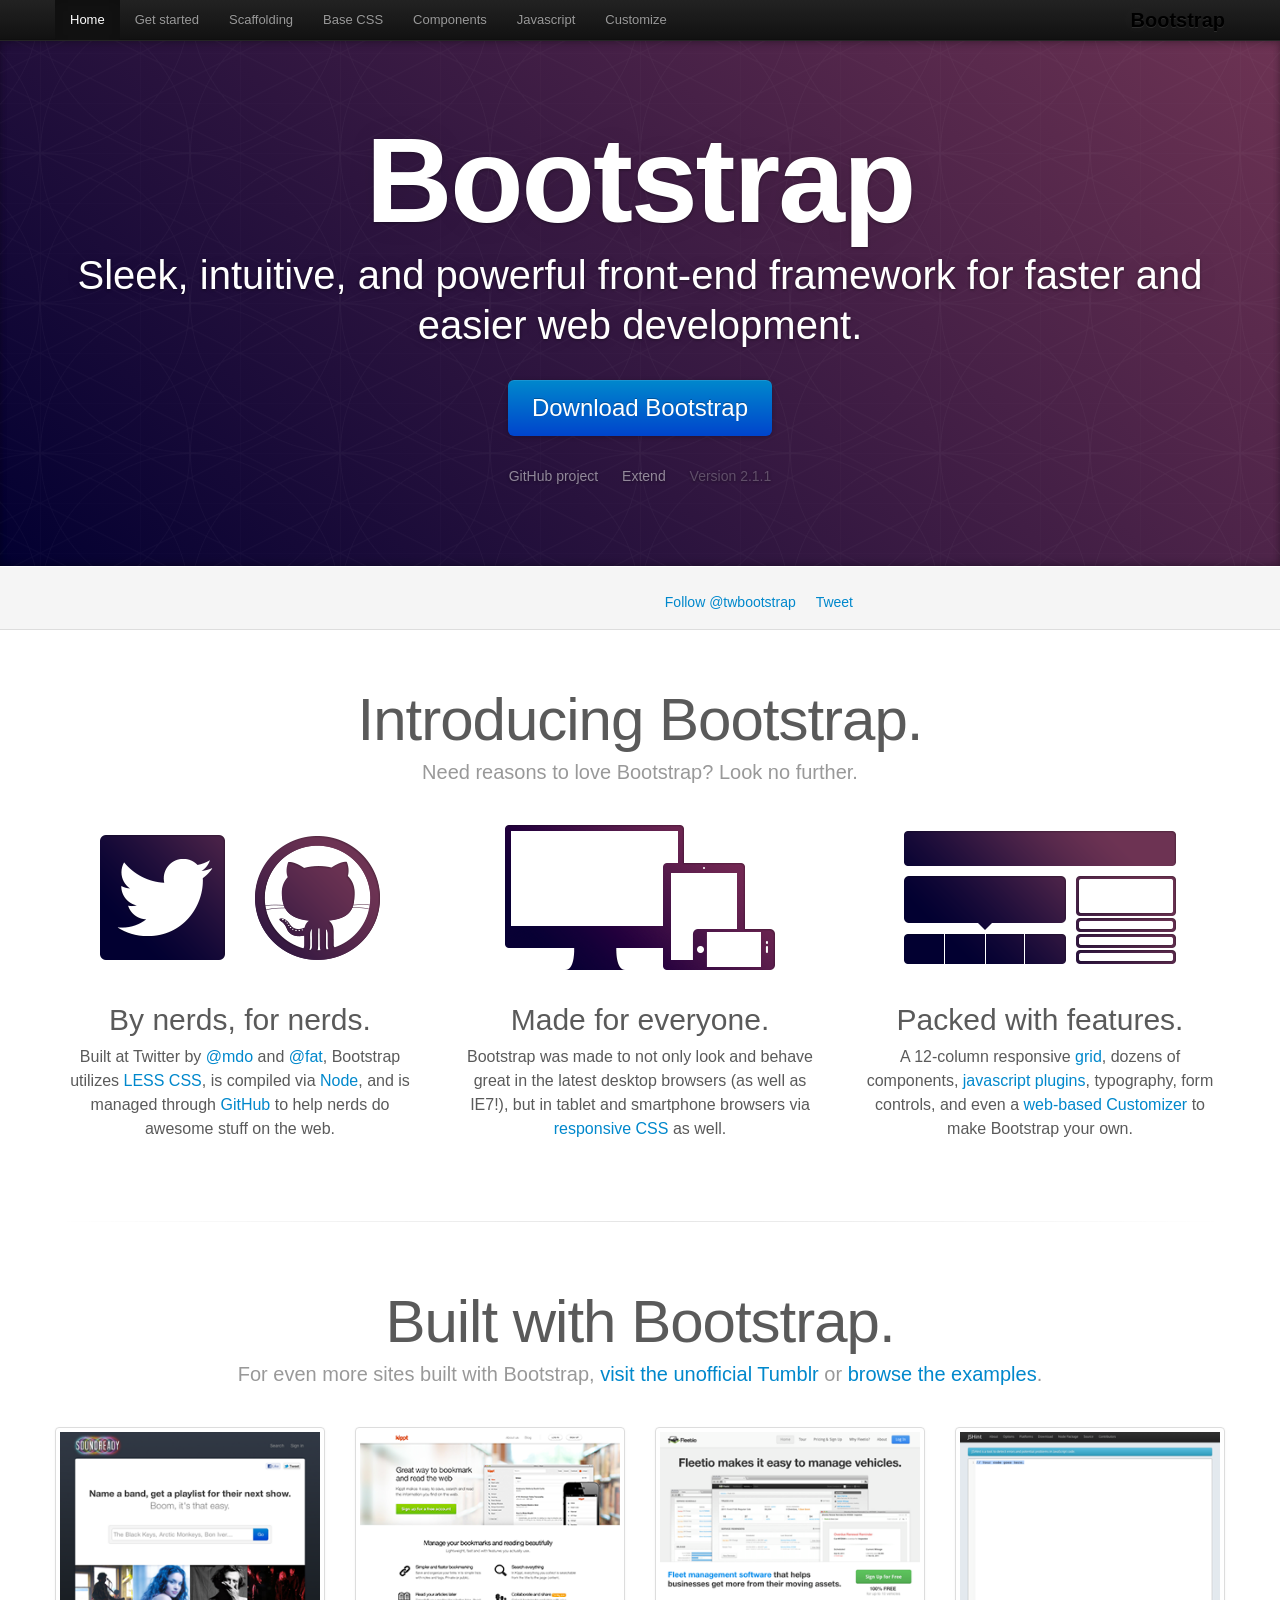
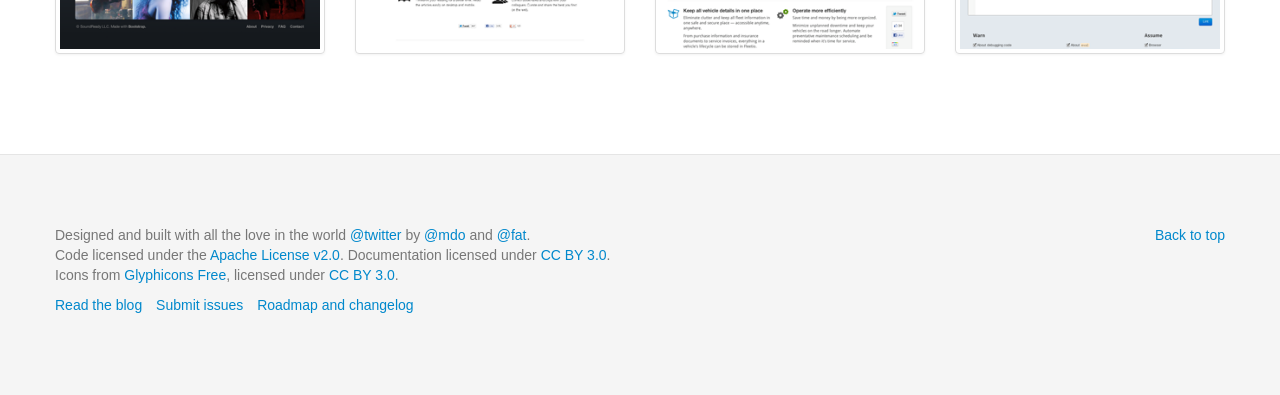
<file: ces2013_broker/public/content/bootstrap/docs/index.html>
<!DOCTYPE html>
<html lang="en">
  <head>
    <meta charset="utf-8">
    <title>Twitter Bootstrap</title>
    <meta name="viewport" content="width=device-width, initial-scale=1.0">
    <meta name="description" content="">
    <meta name="author" content="">

    <!-- Le styles -->
    <link href="assets/css/bootstrap.css" rel="stylesheet">
    <link href="assets/css/bootstrap-responsive.css" rel="stylesheet">
    <link href="assets/css/docs.css" rel="stylesheet">
    <link href="assets/js/google-code-prettify/prettify.css" rel="stylesheet">

    <!-- Le HTML5 shim, for IE6-8 support of HTML5 elements -->
    <!--[if lt IE 9]>
      <script src="http://html5shim.googlecode.com/svn/trunk/html5.js"></script>
    <![endif]-->

    <!-- Le fav and touch icons -->
    <link rel="shortcut icon" href="assets/ico/favicon.ico">
    <link rel="apple-touch-icon-precomposed" sizes="144x144" href="assets/ico/apple-touch-icon-144-precomposed.png">
    <link rel="apple-touch-icon-precomposed" sizes="114x114" href="assets/ico/apple-touch-icon-114-precomposed.png">
    <link rel="apple-touch-icon-precomposed" sizes="72x72" href="assets/ico/apple-touch-icon-72-precomposed.png">
    <link rel="apple-touch-icon-precomposed" href="assets/ico/apple-touch-icon-57-precomposed.png">

  </head>

  <body data-spy="scroll" data-target=".bs-docs-sidebar">

    <!-- Navbar
    ================================================== -->
    <div class="navbar navbar-inverse navbar-fixed-top">
      <div class="navbar-inner">
        <div class="container">
          <button type="button" class="btn btn-navbar" data-toggle="collapse" data-target=".nav-collapse">
            <span class="icon-bar"></span>
            <span class="icon-bar"></span>
            <span class="icon-bar"></span>
          </button>
          <a class="brand" href="./index.html">Bootstrap</a>
          <div class="nav-collapse collapse">
            <ul class="nav">
              <li class="active">
                <a href="./index.html">Home</a>
              </li>
              <li class="">
                <a href="./getting-started.html">Get started</a>
              </li>
              <li class="">
                <a href="./scaffolding.html">Scaffolding</a>
              </li>
              <li class="">
                <a href="./base-css.html">Base CSS</a>
              </li>
              <li class="">
                <a href="./components.html">Components</a>
              </li>
              <li class="">
                <a href="./javascript.html">Javascript</a>
              </li>
              <li class="">
                <a href="./customize.html">Customize</a>
              </li>
            </ul>
          </div>
        </div>
      </div>
    </div>

<div class="jumbotron masthead">
  <div class="container">
    <h1>Bootstrap</h1>
    <p>Sleek, intuitive, and powerful front-end framework for faster and easier web development.</p>
    <p><a href="assets/bootstrap.zip" class="btn btn-primary btn-large" >Download Bootstrap</a></p>
    <ul class="masthead-links">
      <li><a href="http://github.com/twitter/bootstrap" >GitHub project</a></li>
      <li><a href="./extend.html" >Extend</a></li>
      <li>Version 2.1.1</li>
    </ul>
  </div>
</div>

<div class="bs-docs-social">
  <div class="container">
    <ul class="bs-docs-social-buttons">
      <li>
        <iframe class="github-btn" src="http://ghbtns.com/github-btn.html?user=twitter&repo=bootstrap&type=watch&count=true" allowtransparency="true" frameborder="0" scrolling="0" width="100px" height="20px"></iframe>
      </li>
      <li>
        <iframe class="github-btn" src="http://ghbtns.com/github-btn.html?user=twitter&repo=bootstrap&type=fork&count=true" allowtransparency="true" frameborder="0" scrolling="0" width="98px" height="20px"></iframe>
      </li>
      <li class="follow-btn">
        <a href="https://twitter.com/twbootstrap" class="twitter-follow-button" data-link-color="#0069D6" data-show-count="true">Follow @twbootstrap</a>
      </li>
      <li class="tweet-btn">
        <a href="https://twitter.com/share" class="twitter-share-button" data-url="http://twitter.github.com/bootstrap/" data-count="horizontal" data-via="twbootstrap" data-related="mdo:Creator of Twitter Bootstrap">Tweet</a>
      </li>
    </ul>
  </div>
</div>

<div class="container">

  <div class="marketing">

    <h1>Introducing Bootstrap.</h1>
    <p class="marketing-byline">Need reasons to love Bootstrap? Look no further.</p>

    <div class="row-fluid">
      <div class="span4">
        <img src="assets/img/bs-docs-twitter-github.png">
        <h2>By nerds, for nerds.</h2>
        <p>Built at Twitter by <a href="http://twitter.com/mdo">@mdo</a> and <a href="http://twitter.com/fat">@fat</a>, Bootstrap utilizes <a href="http://lesscss.org">LESS CSS</a>, is compiled via <a href="http://nodejs.org">Node</a>, and is managed through <a href="http://github.com">GitHub</a> to help nerds do awesome stuff on the web.</p>
      </div>
      <div class="span4">
        <img src="assets/img/bs-docs-responsive-illustrations.png">
        <h2>Made for everyone.</h2>
        <p>Bootstrap was made to not only look and behave great in the latest desktop browsers (as well as IE7!), but in tablet and smartphone browsers via <a href="./scaffolding.html#responsive">responsive CSS</a> as well.</p>
      </div>
      <div class="span4">
        <img src="assets/img/bs-docs-bootstrap-features.png">
        <h2>Packed with features.</h2>
        <p>A 12-column responsive <a href="./scaffolding.html#grid">grid</a>, dozens of components, <a href="./javascript.html">javascript plugins</a>, typography, form controls, and even a <a href="./customize.html">web-based Customizer</a> to make Bootstrap your own.</p>
      </div>
    </div>

    <hr class="soften">

    <h1>Built with Bootstrap.</h1>
    <p class="marketing-byline">For even more sites built with Bootstrap, <a href="http://builtwithbootstrap.tumblr.com/" target="_blank">visit the unofficial Tumblr</a> or <a href="./getting-started.html#examples">browse the examples</a>.</p>
    <div class="row-fluid">
      <ul class="thumbnails example-sites">
        <li class="span3">
          <a class="thumbnail" href="http://soundready.fm/" target="_blank">
            <img src="assets/img/example-sites/soundready.png" alt="SoundReady.fm">
          </a>
        </li>
        <li class="span3">
          <a class="thumbnail" href="http://kippt.com/" target="_blank">
            <img src="assets/img/example-sites/kippt.png" alt="Kippt">
          </a>
        </li>
        <li class="span3">
          <a class="thumbnail" href="http://www.fleetio.com/" target="_blank">
            <img src="assets/img/example-sites/fleetio.png" alt="Fleetio">
          </a>
        </li>
        <li class="span3">
          <a class="thumbnail" href="http://www.jshint.com/" target="_blank">
            <img src="assets/img/example-sites/jshint.png" alt="JS Hint">
          </a>
        </li>
      </ul>
     </div>

  </div>

</div>



    <!-- Footer
    ================================================== -->
    <footer class="footer">
      <div class="container">
        <p class="pull-right"><a href="#">Back to top</a></p>
        <p>Designed and built with all the love in the world <a href="http://twitter.com/twitter" target="_blank">@twitter</a> by <a href="http://twitter.com/mdo" target="_blank">@mdo</a> and <a href="http://twitter.com/fat" target="_blank">@fat</a>.</p>
        <p>Code licensed under the <a href="http://www.apache.org/licenses/LICENSE-2.0" target="_blank">Apache License v2.0</a>. Documentation licensed under <a href="http://creativecommons.org/licenses/by/3.0/">CC BY 3.0</a>.</p>
        <p>Icons from <a href="http://glyphicons.com">Glyphicons Free</a>, licensed under <a href="http://creativecommons.org/licenses/by/3.0/">CC BY 3.0</a>.</p>
        <ul class="footer-links">
          <li><a href="http://blog.getbootstrap.com">Read the blog</a></li>
          <li><a href="https://github.com/twitter/bootstrap/issues?state=open">Submit issues</a></li>
          <li><a href="https://github.com/twitter/bootstrap/wiki">Roadmap and changelog</a></li>
        </ul>
      </div>
    </footer>



    <!-- Le javascript
    ================================================== -->
    <!-- Placed at the end of the document so the pages load faster -->
    <script type="text/javascript" src="http://platform.twitter.com/widgets.js"></script>
    <script src="assets/js/jquery.js"></script>
    <script src="assets/js/google-code-prettify/prettify.js"></script>
    <script src="assets/js/bootstrap-transition.js"></script>
    <script src="assets/js/bootstrap-alert.js"></script>
    <script src="assets/js/bootstrap-modal.js"></script>
    <script src="assets/js/bootstrap-dropdown.js"></script>
    <script src="assets/js/bootstrap-scrollspy.js"></script>
    <script src="assets/js/bootstrap-tab.js"></script>
    <script src="assets/js/bootstrap-tooltip.js"></script>
    <script src="assets/js/bootstrap-popover.js"></script>
    <script src="assets/js/bootstrap-button.js"></script>
    <script src="assets/js/bootstrap-collapse.js"></script>
    <script src="assets/js/bootstrap-carousel.js"></script>
    <script src="assets/js/bootstrap-typeahead.js"></script>
    <script src="assets/js/bootstrap-affix.js"></script>
    <script src="assets/js/application.js"></script>



  </body>
</html>
</file>
<file: ces2013_broker/public/content/bootstrap/docs/assets/js/google-code-prettify/prettify.css>
.com { color: #93a1a1; }
.lit { color: #195f91; }
.pun, .opn, .clo { color: #93a1a1; }
.fun { color: #dc322f; }
.str, .atv { color: #D14; }
.kwd, .prettyprint .tag { color: #1e347b; }
.typ, .atn, .dec, .var { color: teal; }
.pln { color: #48484c; }

.prettyprint {
  padding: 8px;
  background-color: #f7f7f9;
  border: 1px solid #e1e1e8;
}
.prettyprint.linenums {
  -webkit-box-shadow: inset 40px 0 0 #fbfbfc, inset 41px 0 0 #ececf0;
     -moz-box-shadow: inset 40px 0 0 #fbfbfc, inset 41px 0 0 #ececf0;
          box-shadow: inset 40px 0 0 #fbfbfc, inset 41px 0 0 #ececf0;
}

/* Specify class=linenums on a pre to get line numbering */
ol.linenums {
  margin: 0 0 0 33px; /* IE indents via margin-left */
}
ol.linenums li {
  padding-left: 12px;
  color: #bebec5;
  line-height: 20px;
  text-shadow: 0 1px 0 #fff;
}
</file>
<file: ces2013_broker/public/content/bootstrap/docs/assets/css/docs.css>
/* Add additional stylesheets below
-------------------------------------------------- */
/*
  Bootstrap's documentation styles
  Special styles for presenting Bootstrap's documentation and examples
*/



/* Body and structure
-------------------------------------------------- */

body {
  position: relative;
  padding-top: 40px;
}

/* Code in headings */
h3 code {
  font-size: 14px;
  font-weight: normal;
}



/* Tweak navbar brand link to be super sleek
-------------------------------------------------- */

body > .navbar {
  font-size: 13px;
}

/* Change the docs' brand */
body > .navbar .brand {
  padding-right: 0;
  padding-left: 0;
  margin-left: 20px;
  float: right;
  font-weight: bold;
  color: #000;
  text-shadow: 0 1px 0 rgba(255,255,255,.1), 0 0 30px rgba(255,255,255,.125);
  -webkit-transition: all .2s linear;
     -moz-transition: all .2s linear;
          transition: all .2s linear;
}
body > .navbar .brand:hover {
  text-decoration: none;
  text-shadow: 0 1px 0 rgba(255,255,255,.1), 0 0 30px rgba(255,255,255,.4);
}


/* Sections
-------------------------------------------------- */

/* padding for in-page bookmarks and fixed navbar */
section {
  padding-top: 30px;
}
section > .page-header,
section > .lead {
  color: #5a5a5a;
}
section > ul li {
  margin-bottom: 5px;
}

/* Separators (hr) */
.bs-docs-separator {
  margin: 40px 0 39px;
}

/* Faded out hr */
hr.soften {
  height: 1px;
  margin: 70px 0;
  background-image: -webkit-linear-gradient(left, rgba(0,0,0,0), rgba(0,0,0,.1), rgba(0,0,0,0));
  background-image:    -moz-linear-gradient(left, rgba(0,0,0,0), rgba(0,0,0,.1), rgba(0,0,0,0));
  background-image:     -ms-linear-gradient(left, rgba(0,0,0,0), rgba(0,0,0,.1), rgba(0,0,0,0));
  background-image:      -o-linear-gradient(left, rgba(0,0,0,0), rgba(0,0,0,.1), rgba(0,0,0,0));
  border: 0;
}



/* Jumbotrons
-------------------------------------------------- */

/* Base class
------------------------- */
.jumbotron {
  position: relative;
  padding: 40px 0;
  color: #fff;
  text-align: center;
  text-shadow: 0 1px 3px rgba(0,0,0,.4), 0 0 30px rgba(0,0,0,.075);
  background: #020031; /* Old browsers */
  background: -moz-linear-gradient(45deg,  #020031 0%, #6d3353 100%); /* FF3.6+ */
  background: -webkit-gradient(linear, left bottom, right top, color-stop(0%,#020031), color-stop(100%,#6d3353)); /* Chrome,Safari4+ */
  background: -webkit-linear-gradient(45deg,  #020031 0%,#6d3353 100%); /* Chrome10+,Safari5.1+ */
  background: -o-linear-gradient(45deg,  #020031 0%,#6d3353 100%); /* Opera 11.10+ */
  background: -ms-linear-gradient(45deg,  #020031 0%,#6d3353 100%); /* IE10+ */
  background: linear-gradient(45deg,  #020031 0%,#6d3353 100%); /* W3C */
  filter: progid:DXImageTransform.Microsoft.gradient( startColorstr='#020031', endColorstr='#6d3353',GradientType=1 ); /* IE6-9 fallback on horizontal gradient */
  -webkit-box-shadow: inset 0 3px 7px rgba(0,0,0,.2), inset 0 -3px 7px rgba(0,0,0,.2);
     -moz-box-shadow: inset 0 3px 7px rgba(0,0,0,.2), inset 0 -3px 7px rgba(0,0,0,.2);
          box-shadow: inset 0 3px 7px rgba(0,0,0,.2), inset 0 -3px 7px rgba(0,0,0,.2);
}
.jumbotron h1 {
  font-size: 80px;
  font-weight: bold;
  letter-spacing: -1px;
  line-height: 1;
}
.jumbotron p {
  font-size: 24px;
  font-weight: 300;
  line-height: 30px;
  margin-bottom: 30px;
}

/* Link styles (used on .masthead-links as well) */
.jumbotron a {
  color: #fff;
  color: rgba(255,255,255,.5);
  -webkit-transition: all .2s ease-in-out;
     -moz-transition: all .2s ease-in-out;
          transition: all .2s ease-in-out;
}
.jumbotron a:hover {
  color: #fff;
  text-shadow: 0 0 10px rgba(255,255,255,.25);
}

/* Download button */
.masthead .btn {
  padding: 14px 24px;
  font-size: 24px;
  font-weight: 200;
  color: #fff; /* redeclare to override the `.jumbotron a` */
  border: 0;
  -webkit-border-radius: 6px;
     -moz-border-radius: 6px;
          border-radius: 6px;
  -webkit-box-shadow: inset 0 1px 0 rgba(255,255,255,.1), 0 1px 5px rgba(0,0,0,.25);
     -moz-box-shadow: inset 0 1px 0 rgba(255,255,255,.1), 0 1px 5px rgba(0,0,0,.25);
          box-shadow: inset 0 1px 0 rgba(255,255,255,.1), 0 1px 5px rgba(0,0,0,.25);
  -webkit-transition: none;
     -moz-transition: none;
          transition: none;
}
.masthead .btn:hover {
  -webkit-box-shadow: inset 0 1px 0 rgba(255,255,255,.1), 0 1px 5px rgba(0,0,0,.25);
     -moz-box-shadow: inset 0 1px 0 rgba(255,255,255,.1), 0 1px 5px rgba(0,0,0,.25);
          box-shadow: inset 0 1px 0 rgba(255,255,255,.1), 0 1px 5px rgba(0,0,0,.25);
}
.masthead .btn:active {
  -webkit-box-shadow: inset 0 2px 4px rgba(0,0,0,.1), 0 1px 0 rgba(255,255,255,.1);
     -moz-box-shadow: inset 0 2px 4px rgba(0,0,0,.1), 0 1px 0 rgba(255,255,255,.1);
          box-shadow: inset 0 2px 4px rgba(0,0,0,.1), 0 1px 0 rgba(255,255,255,.1);
}


/* Pattern overlay
------------------------- */
.jumbotron .container {
  position: relative;
  z-index: 2;
}
.jumbotron:after {
  content: '';
  display: block;
  position: absolute;
  top: 0;
  right: 0;
  bottom: 0;
  left: 0;
  background: url(../img/bs-docs-masthead-pattern.png) repeat center center;
  opacity: .4;
}

/* Masthead (docs home)
------------------------- */
.masthead {
  padding: 70px 0 80px;
  margin-bottom: 0;
  color: #fff;
}
.masthead h1 {
  font-size: 120px;
  line-height: 1;
  letter-spacing: -2px;
}
.masthead p {
  font-size: 40px;
  font-weight: 200;
  line-height: 1.25;
}

/* Textual links in masthead */
.masthead-links {
  margin: 0;
  list-style: none;
}
.masthead-links li {
  display: inline;
  padding: 0 10px;
  color: rgba(255,255,255,.25);
}

/* Social proof buttons from GitHub & Twitter */
.bs-docs-social {
  padding: 15px 0;
  text-align: center;
  background-color: #f5f5f5;
  border-top: 1px solid #fff;
  border-bottom: 1px solid #ddd;
}

/* Quick links on Home */
.bs-docs-social-buttons {
  margin-left: 0;
  margin-bottom: 0;
  padding-left: 0;
  list-style: none;
}
.bs-docs-social-buttons li {
  display: inline-block;
  padding: 5px 8px;
  line-height: 1;
  *display: inline;
  *zoom: 1;
}

/* Subhead (other pages)
------------------------- */
.subhead {
  text-align: left;
  border-bottom: 1px solid #ddd;
}
.subhead h1 {
  font-size: 60px;
}
.subhead p {
  margin-bottom: 20px;
}
.subhead .navbar {
  display: none;
}



/* Marketing section of Overview
-------------------------------------------------- */

.marketing {
  text-align: center;
  color: #5a5a5a;
}
.marketing h1 {
  margin: 60px 0 10px;
  font-size: 60px;
  font-weight: 200;
  line-height: 1;
  letter-spacing: -1px;
}
.marketing h2 {
  font-weight: 200;
  margin-bottom: 5px;
}
.marketing p {
  font-size: 16px;
  line-height: 1.5;
}
.marketing .marketing-byline {
  margin-bottom: 40px;
  font-size: 20px;
  font-weight: 300;
  line-height: 25px;
  color: #999;
}
.marketing img {
  display: block;
  margin: 0 auto 30px;
}



/* Footer
-------------------------------------------------- */

.footer {
  padding: 70px 0;
  margin-top: 70px;
  border-top: 1px solid #e5e5e5;
  background-color: #f5f5f5;
}
.footer p {
  margin-bottom: 0;
  color: #777;
}
.footer-links {
  margin: 10px 0;
}
.footer-links li {
  display: inline;
  margin-right: 10px;
}



/* Special grid styles
-------------------------------------------------- */

.show-grid {
  margin-top: 10px;
  margin-bottom: 20px;
}
.show-grid [class*="span"] {
  background-color: #eee;
  text-align: center;
  -webkit-border-radius: 3px;
     -moz-border-radius: 3px;
          border-radius: 3px;
  min-height: 40px;
  line-height: 40px;
}
.show-grid:hover [class*="span"] {
  background: #ddd;
}
.show-grid .show-grid {
  margin-top: 0;
  margin-bottom: 0;
}
.show-grid .show-grid [class*="span"] {
  background-color: #ccc;
}



/* Mini layout previews
-------------------------------------------------- */
.mini-layout {
  border: 1px solid #ddd;
  -webkit-border-radius: 6px;
     -moz-border-radius: 6px;
          border-radius: 6px;
  -webkit-box-shadow: 0 1px 2px rgba(0,0,0,.075);
     -moz-box-shadow: 0 1px 2px rgba(0,0,0,.075);
          box-shadow: 0 1px 2px rgba(0,0,0,.075);
}
.mini-layout,
.mini-layout .mini-layout-body,
.mini-layout.fluid .mini-layout-sidebar {
  height: 300px;
}
.mini-layout {
  margin-bottom: 20px;
  padding: 9px;
}
.mini-layout div {
  -webkit-border-radius: 3px;
     -moz-border-radius: 3px;
          border-radius: 3px;
}
.mini-layout .mini-layout-body {
  background-color: #dceaf4;
  margin: 0 auto;
  width: 70%;
}
.mini-layout.fluid .mini-layout-sidebar,
.mini-layout.fluid .mini-layout-header,
.mini-layout.fluid .mini-layout-body {
  float: left;
}
.mini-layout.fluid .mini-layout-sidebar {
  background-color: #bbd8e9;
  width: 20%;
}
.mini-layout.fluid .mini-layout-body {
  width: 77.5%;
  margin-left: 2.5%;
}



/* Download page
-------------------------------------------------- */

.download .page-header {
  margin-top: 36px;
}
.page-header .toggle-all {
  margin-top: 5px;
}

/* Space out h3s when following a section */
.download h3 {
  margin-bottom: 5px;
}
.download-builder input + h3,
.download-builder .checkbox + h3 {
  margin-top: 9px;
}

/* Fields for variables */
.download-builder input[type=text] {
  margin-bottom: 9px;
  font-family: Menlo, Monaco, "Courier New", monospace;
  font-size: 12px;
  color: #d14;
}
.download-builder input[type=text]:focus {
  background-color: #fff;
}

/* Custom, larger checkbox labels */
.download .checkbox {
  padding: 6px 10px 6px 25px;
  font-size: 13px;
  line-height: 18px;
  color: #555;
  background-color: #f9f9f9;
  -webkit-border-radius: 3px;
     -moz-border-radius: 3px;
          border-radius: 3px;
  cursor: pointer;
}
.download .checkbox:hover {
  color: #333;
  background-color: #f5f5f5;
}
.download .checkbox small {
  font-size: 12px;
  color: #777;
}

/* Variables section */
#variables label {
  margin-bottom: 0;
}

/* Giant download button */
.download-btn {
  margin: 36px 0 108px;
}
#download p,
#download h4 {
  max-width: 50%;
  margin: 0 auto;
  color: #999;
  text-align: center;
}
#download h4 {
  margin-bottom: 0;
}
#download p {
  margin-bottom: 18px;
}
.download-btn .btn {
  display: block;
  width: auto;
  padding: 19px 24px;
  margin-bottom: 27px;
  font-size: 30px;
  line-height: 1;
  text-align: center;
  -webkit-border-radius: 6px;
     -moz-border-radius: 6px;
          border-radius: 6px;
}



/* Misc
-------------------------------------------------- */

/* Make tables spaced out a bit more */
h2 + table,
h3 + table,
h4 + table,
h2 + .row {
  margin-top: 5px;
}

/* Example sites showcase */
.example-sites {
  xmargin-left: 20px;
}
.example-sites img {
  max-width: 100%;
  margin: 0 auto;
}

.scrollspy-example {
  height: 200px;
  overflow: auto;
  position: relative;
}


/* Fake the :focus state to demo it */
.focused {
  border-color: rgba(82,168,236,.8);
  -webkit-box-shadow: inset 0 1px 3px rgba(0,0,0,.1), 0 0 8px rgba(82,168,236,.6);
     -moz-box-shadow: inset 0 1px 3px rgba(0,0,0,.1), 0 0 8px rgba(82,168,236,.6);
          box-shadow: inset 0 1px 3px rgba(0,0,0,.1), 0 0 8px rgba(82,168,236,.6);
  outline: 0;
}

/* For input sizes, make them display block */
.docs-input-sizes select,
.docs-input-sizes input[type=text] {
  display: block;
  margin-bottom: 9px;
}

/* Icons
------------------------- */
.the-icons {
  margin-left: 0;
  list-style: none;
}
.the-icons li {
  float: left;
  width: 25%;
  line-height: 25px;
}
.the-icons i:hover {
  background-color: rgba(255,0,0,.25);
}

/* Example page
------------------------- */
.bootstrap-examples p {
  font-size: 13px;
  line-height: 18px;
}
.bootstrap-examples .thumbnail {
  margin-bottom: 9px;
  background-color: #fff;
}



/* Bootstrap code examples
-------------------------------------------------- */

/* Base class */
.bs-docs-example {
  position: relative;
  margin: 15px 0;
  padding: 39px 19px 14px;
  *padding-top: 19px;
  background-color: #fff;
  border: 1px solid #ddd;
  -webkit-border-radius: 4px;
     -moz-border-radius: 4px;
          border-radius: 4px;
}

/* Echo out a label for the example */
.bs-docs-example:after {
  content: "Example";
  position: absolute;
  top: -1px;
  left: -1px;
  padding: 3px 7px;
  font-size: 12px;
  font-weight: bold;
  background-color: #f5f5f5;
  border: 1px solid #ddd;
  color: #9da0a4;
  -webkit-border-radius: 4px 0 4px 0;
     -moz-border-radius: 4px 0 4px 0;
          border-radius: 4px 0 4px 0;
}

/* Remove spacing between an example and it's code */
.bs-docs-example + .prettyprint {
  margin-top: -20px;
  padding-top: 15px;
}

/* Tweak examples
------------------------- */
.bs-docs-example > p:last-child {
  margin-bottom: 0;
}
.bs-docs-example .table,
.bs-docs-example .progress,
.bs-docs-example .well,
.bs-docs-example .alert,
.bs-docs-example .hero-unit,
.bs-docs-example .pagination,
.bs-docs-example .navbar,
.bs-docs-example > .nav,
.bs-docs-example blockquote {
  margin-bottom: 5px;
}
.bs-docs-example .pagination {
  margin-top: 0;
}
.bs-navbar-top-example,
.bs-navbar-bottom-example {
  z-index: 1;
  padding: 0;
  height: 90px;
  overflow: hidden; /* cut the drop shadows off */
}
.bs-navbar-top-example .navbar-fixed-top,
.bs-navbar-bottom-example .navbar-fixed-bottom {
  margin-left: 0;
  margin-right: 0;
}
.bs-navbar-top-example {
  -webkit-border-radius: 0 0 4px 4px;
     -moz-border-radius: 0 0 4px 4px;
          border-radius: 0 0 4px 4px;
}
.bs-navbar-top-example:after {
  top: auto;
  bottom: -1px;
  -webkit-border-radius: 0 4px 0 4px;
     -moz-border-radius: 0 4px 0 4px;
          border-radius: 0 4px 0 4px;
}
.bs-navbar-bottom-example {
  -webkit-border-radius: 4px 4px 0 0;
     -moz-border-radius: 4px 4px 0 0;
          border-radius: 4px 4px 0 0;
}
.bs-navbar-bottom-example .navbar {
  margin-bottom: 0;
}
form.bs-docs-example {
  padding-bottom: 19px;
}

/* Images */
.bs-docs-example-images img {
  margin: 10px;
  display: inline-block;
}

/* Tooltips */
.bs-docs-tooltip-examples {
  text-align: center;
  margin: 0 0 10px;
  list-style: none;
}
.bs-docs-tooltip-examples li {
  display: inline;
  padding: 0 10px;
}

/* Popovers */
.bs-docs-example-popover {
  padding-bottom: 24px;
  background-color: #f9f9f9;
}
.bs-docs-example-popover .popover {
  position: relative;
  display: block;
  float: left;
  width: 260px;
  margin: 20px;
}



/* Responsive docs
-------------------------------------------------- */

/* Utility classes table
------------------------- */
.responsive-utilities th small {
  display: block;
  font-weight: normal;
  color: #999;
}
.responsive-utilities tbody th {
  font-weight: normal;
}
.responsive-utilities td {
  text-align: center;
}
.responsive-utilities td.is-visible {
  color: #468847;
  background-color: #dff0d8 !important;
}
.responsive-utilities td.is-hidden {
  color: #ccc;
  background-color: #f9f9f9 !important;
}

/* Responsive tests
------------------------- */
.responsive-utilities-test {
  margin-top: 5px;
  margin-left: 0;
  list-style: none;
  overflow: hidden; /* clear floats */
}
.responsive-utilities-test li {
  position: relative;
  float: left;
  width: 25%;
  height: 43px;
  font-size: 14px;
  font-weight: bold;
  line-height: 43px;
  color: #999;
  text-align: center;
  border: 1px solid #ddd;
  -webkit-border-radius: 4px;
     -moz-border-radius: 4px;
          border-radius: 4px;
}
.responsive-utilities-test li + li {
  margin-left: 10px;
}
.responsive-utilities-test span {
  position: absolute;
  top:    -1px;
  left:   -1px;
  right:  -1px;
  bottom: -1px;
  -webkit-border-radius: 4px;
     -moz-border-radius: 4px;
          border-radius: 4px;
}
.responsive-utilities-test span {
  color: #468847;
  background-color: #dff0d8;
  border: 1px solid #d6e9c6;
}



/* Sidenav for Docs
-------------------------------------------------- */

.bs-docs-sidenav {
  width: 228px;
  margin: 30px 0 0;
  padding: 0;
  background-color: #fff;
  -webkit-border-radius: 6px;
     -moz-border-radius: 6px;
          border-radius: 6px;
  -webkit-box-shadow: 0 1px 4px rgba(0,0,0,.065);
     -moz-box-shadow: 0 1px 4px rgba(0,0,0,.065);
          box-shadow: 0 1px 4px rgba(0,0,0,.065);
}
.bs-docs-sidenav > li > a {
  display: block;
  *width: 190px;
  margin: 0 0 -1px;
  padding: 8px 14px;
  border: 1px solid #e5e5e5;
}
.bs-docs-sidenav > li:first-child > a {
  -webkit-border-radius: 6px 6px 0 0;
     -moz-border-radius: 6px 6px 0 0;
          border-radius: 6px 6px 0 0;
}
.bs-docs-sidenav > li:last-child > a {
  -webkit-border-radius: 0 0 6px 6px;
     -moz-border-radius: 0 0 6px 6px;
          border-radius: 0 0 6px 6px;
}
.bs-docs-sidenav > .active > a {
  position: relative;
  z-index: 2;
  padding: 9px 15px;
  border: 0;
  text-shadow: 0 1px 0 rgba(0,0,0,.15);
  -webkit-box-shadow: inset 1px 0 0 rgba(0,0,0,.1), inset -1px 0 0 rgba(0,0,0,.1);
     -moz-box-shadow: inset 1px 0 0 rgba(0,0,0,.1), inset -1px 0 0 rgba(0,0,0,.1);
          box-shadow: inset 1px 0 0 rgba(0,0,0,.1), inset -1px 0 0 rgba(0,0,0,.1);
}
/* Chevrons */
.bs-docs-sidenav .icon-chevron-right {
  float: right;
  margin-top: 2px;
  margin-right: -6px;
  opacity: .25;
}
.bs-docs-sidenav > li > a:hover {
  background-color: #f5f5f5;
}
.bs-docs-sidenav a:hover .icon-chevron-right {
  opacity: .5;
}
.bs-docs-sidenav .active .icon-chevron-right,
.bs-docs-sidenav .active a:hover .icon-chevron-right {
  background-image: url(../img/glyphicons-halflings-white.png);
  opacity: 1;
}
.bs-docs-sidenav.affix {
  top: 40px;
}
.bs-docs-sidenav.affix-bottom {
  position: absolute;
  top: auto;
  bottom: 270px;
}




/* Responsive
-------------------------------------------------- */

/* Desktop large
------------------------- */
@media (min-width: 1200px) {
  .bs-docs-container {
    max-width: 970px;
  }
  .bs-docs-sidenav {
    width: 258px;
  }
}

/* Desktop
------------------------- */
@media (max-width: 980px) {
  /* Unfloat brand */
  body > .navbar-fixed-top .brand {
    float: left;
    margin-left: 0;
    padding-left: 10px;
    padding-right: 10px;
  }

  /* Inline-block quick links for more spacing */
  .quick-links li {
    display: inline-block;
    margin: 5px;
  }

  /* When affixed, space properly */
  .bs-docs-sidenav {
    top: 0;
    margin-top: 30px;
    margin-right: 0;
  }
}

/* Tablet to desktop
------------------------- */
@media (min-width: 768px) and (max-width: 980px) {
  /* Remove any padding from the body */
  body {
    padding-top: 0;
  }
  /* Widen masthead and social buttons to fill body padding */
  .jumbotron {
    margin-top: -20px; /* Offset bottom margin on .navbar */
  }
  /* Adjust sidenav width */
  .bs-docs-sidenav {
    width: 166px;
    margin-top: 20px;
  }
  .bs-docs-sidenav.affix {
    top: 0;
  }
}

/* Tablet
------------------------- */
@media (max-width: 767px) {
  /* Remove any padding from the body */
  body {
    padding-top: 0;
  }

  /* Widen masthead and social buttons to fill body padding */
  .jumbotron {
    padding: 40px 20px;
    margin-top:   -20px; /* Offset bottom margin on .navbar */
    margin-right: -20px;
    margin-left:  -20px;
  }
  .masthead h1 {
    font-size: 90px;
  }
  .masthead p,
  .masthead .btn {
    font-size: 24px;
  }
  .marketing .span4 {
    margin-bottom: 40px;
  }
  .bs-docs-social {
    margin: 0 -20px;
  }

  /* Space out the show-grid examples */
  .show-grid [class*="span"] {
    margin-bottom: 5px;
  }

  /* Sidenav */
  .bs-docs-sidenav {
    width: auto;
    margin-bottom: 20px;
  }
  .bs-docs-sidenav.affix {
    position: static;
    width: auto;
    top: 0;
  }

  /* Unfloat the back to top link in footer */
  .footer {
    margin-left: -20px;
    margin-right: -20px;
    padding-left: 20px;
    padding-right: 20px;
  }
  .footer p {
    margin-bottom: 9px;
  }
}

/* Landscape phones
------------------------- */
@media (max-width: 480px) {
  /* Remove padding above jumbotron */
  body {
    padding-top: 0;
  }

  /* Change up some type stuff */
  h2 small {
    display: block;
  }

  /* Downsize the jumbotrons */
  .jumbotron h1 {
    font-size: 60px;
  }
  .jumbotron p,
  .jumbotron .btn {
    font-size: 20px;
  }
  .jumbotron .btn {
    display: block;
    margin: 0 auto;
  }

  /* center align subhead text like the masthead */
  .subhead h1,
  .subhead p {
    text-align: center;
  }

  /* Marketing on home */
  .marketing h1 {
    font-size: 40px;
  }

  /* center example sites */
  .example-sites {
    margin-left: 0;
  }
  .example-sites > li {
    float: none;
    display: block;
    max-width: 280px;
    margin: 0 auto 18px;
    text-align: center;
  }
  .example-sites .thumbnail > img {
    max-width: 270px;
  }

  /* Do our best to make tables work in narrow viewports */
  table code {
    white-space: normal;
    word-wrap: break-word;
    word-break: break-all;
  }

  /* Modal example */
  .modal-example .modal {
    position: relative;
    top: auto;
    right: auto;
    bottom: auto;
    left: auto;
  }

  /* Unfloat the back to top in footer to prevent odd text wrapping */
  .footer .pull-right {
    float: none;
  }
}
</file>
